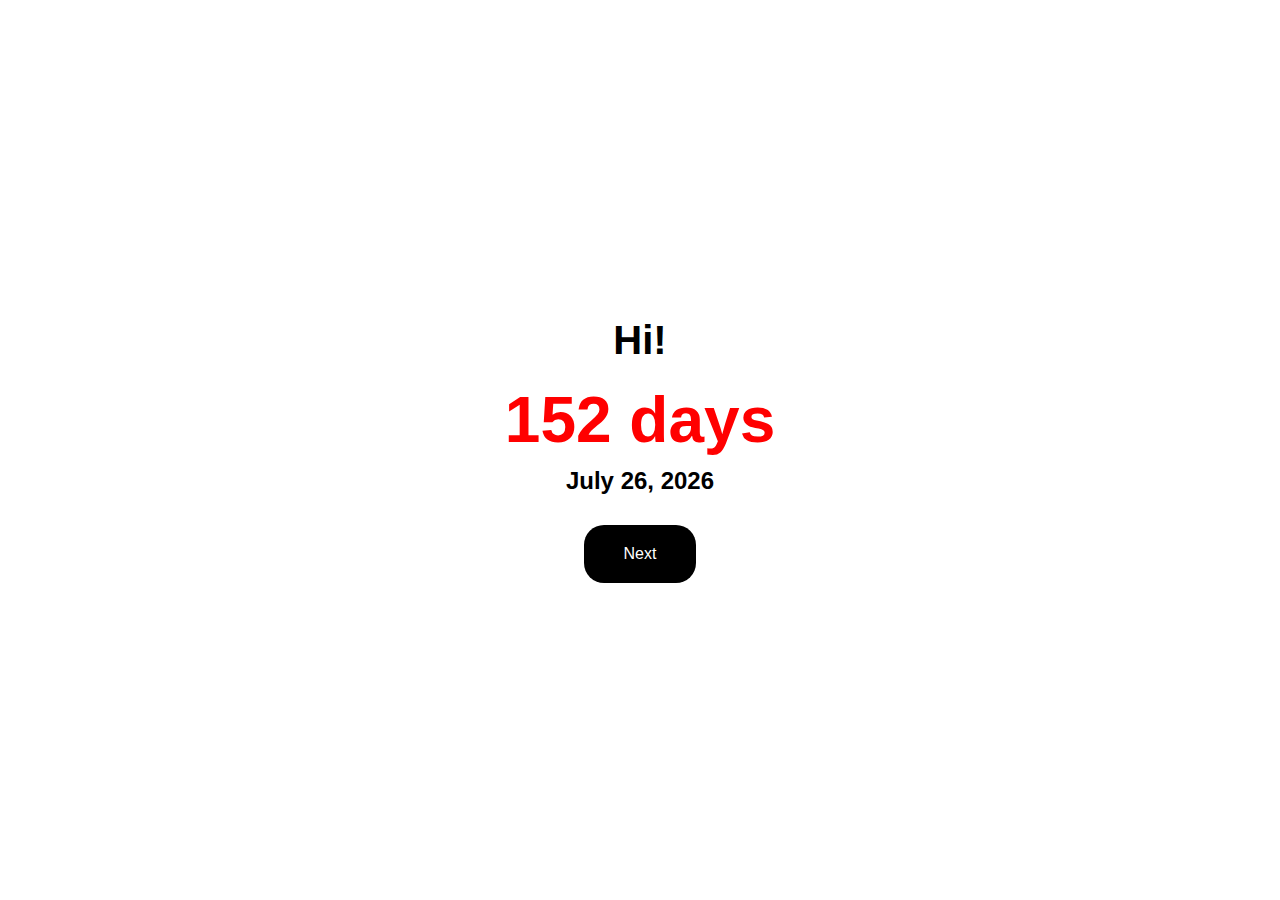
<file: index.html>
<!DOCTYPE html>
<html lang="en">
<head>
    <meta charset="UTF-8">
    <meta name="viewport" content="width=device-width, initial-scale=1.0">
    <title>Days Before Christmas</title>
    <style>
        /* General Reset */
        * {
            margin: 0;
            padding: 0;
            box-sizing: border-box;
            font-family: Arial, sans-serif;
        }

        body {
            display: flex;
            flex-direction: column;
            justify-content: center;
            align-items: center;
            height: 100vh;
            text-align: center;
            background-color: #fff;
            color: #000;
        }

        h1 {
            font-size: 2.5rem;
            font-weight: bold;
            margin-bottom: 20px;
        }

        .days {
            font-size: 4rem;
            font-weight: bold;
            color: red;
            margin-bottom: 10px;
        }

        .date {
            font-size: 1.5rem;
            font-weight: bold;
            margin-bottom: 30px;
        }

        .instruction {
            font-size: 1.2rem;
            margin-bottom: 50px;
        }
        .btn-next {
            background-color: black;
            color: white;
            font-size: 1rem;
            padding: 10px 20px;
            border: none;
            border-radius: 20px;
            cursor: pointer;
        }

        .btn-next:hover {
            background-color: #444;
        }
    </style>
</head>
<body>
    <h1>Hi!</h1>
    <div class="days" id="daysRemaining">00 days</div>
    <div class="date" id="currentDate">month/date/year</div>
   

    <script>
        // Function to calculate days until Christmas
        function calculateDaysToChristmas() {
            const today = new Date();
            const currentYear = today.getFullYear();
            let christmas = new Date(currentYear, 11, 25); // December 25th

            // If today is after Christmas, calculate for next year
            if (today > christmas) {
                christmas = new Date(currentYear + 1, 11, 25);
            }

            const timeDiff = christmas - today;
            const daysRemaining = Math.ceil(timeDiff / (1000 * 60 * 60 * 24));
            return daysRemaining;
        }

        // Function to update the current date
        function updateCurrentDate() {
            const today = new Date();
            const options = { year: 'numeric', month: 'long', day: 'numeric' };
            document.getElementById("currentDate").innerText = today.toLocaleDateString('en-US', options);
        }

        // Initialize content
        function init() {
            const daysRemaining = calculateDaysToChristmas();
            document.getElementById("daysRemaining").innerText = `${daysRemaining} days`;
            updateCurrentDate();
        }

        // Run on page load
        init();
    </script>
</body>
</html>

<a href="choice.html" class="btn-next" style="text-decoration: none;">
    <button class="btn-next">Next</button>
</a>
</file>
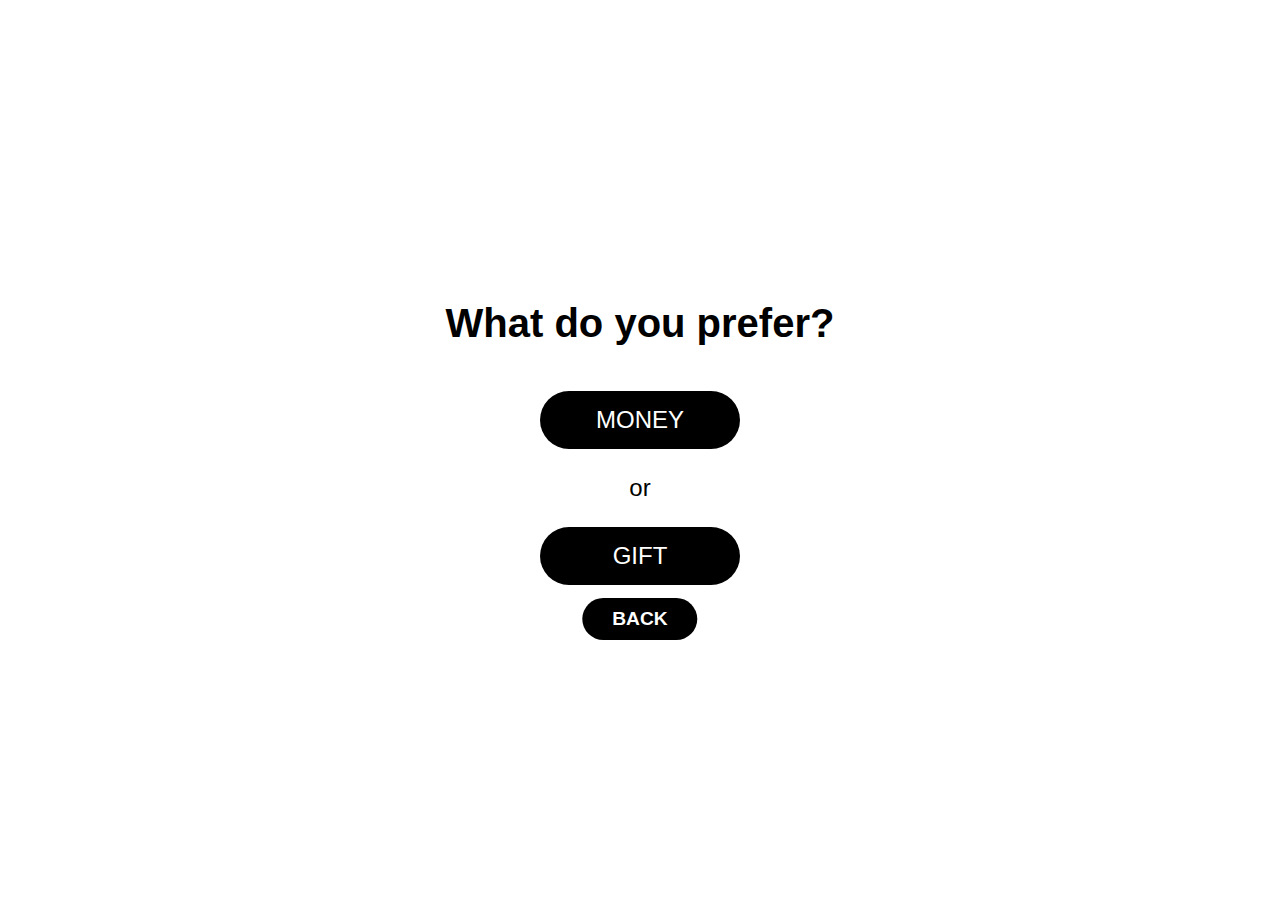
<file: choice.html>
<!DOCTYPE html>
<html lang="en">
<head>
    <meta charset="UTF-8">
    <meta name="viewport" content="width=device-width, initial-scale=1.0">
    <title>What do you prefer?</title>
    <style>
        * {
            margin: 0;
            padding: 0;
            box-sizing: border-box;
        }

        body {
            font-family: Arial, sans-serif;
            background-color: #fff;
            height: 100vh;
            display: flex;
            justify-content: center; /* Center horizontally */
            align-items: center; /* Center vertically */
        }

        .container {
            text-align: center; /* Center text and buttons */
            position: relative; /* To position the back button at the bottom */
        }

        h1 {
            font-size: 2.5rem;
            margin-bottom: 30px;
            color: #000;
        }

        .choice-btn {
            display: inline-block;
            width: 200px; /* Fixed width */
            padding: 15px 0; /* Fixed padding */
            font-size: 1.5rem;
            text-align: center;
            text-decoration: none;
            margin: 15px 0;
            border: none;
            border-radius: 50px;
            background-color: black;
            color: white;
            cursor: pointer;
            transition: background-color 0.3s;
        }

        .choice-btn:hover {
            background-color: #444; /* Only background color changes */
        }

        p {
            font-size: 1.5rem;
            margin: 10px 0;
            color: #000;
        }

        /* Back Button Style */
        .back-btn {
            display: inline-block;
            font-size: 1.2rem;
            font-weight: bold;
            color: #fff; /* Text color */
            background-color: #000; /* Button background color */
            border-radius: 50px; /* Oval shape */
            padding: 10px 30px; /* Button padding */
            text-decoration: none;
            transition: background-color 0.3s ease;
            position: absolute; /* Positioning the button */
            bottom: -40px; /* Moves the button below the "GIFT" button */
            left: 50%;
            transform: translateX(-50%); /* Center the button horizontally */
        }

        .back-btn:hover {
            background-color: #444; /* Darker shade on hover */
        }
    </style>
</head>
<body>
    <div class="container">
        <h1>What do you prefer?</h1>
        <a href="money.html" class="choice-btn">MONEY</a>
        <p>or</p>
        <a href="gift.html" class="choice-btn">GIFT</a>
        <!-- Back Button -->
        <a href="index.html" class="back-btn">BACK</a>
    </div>
</body>
</html>
</file>
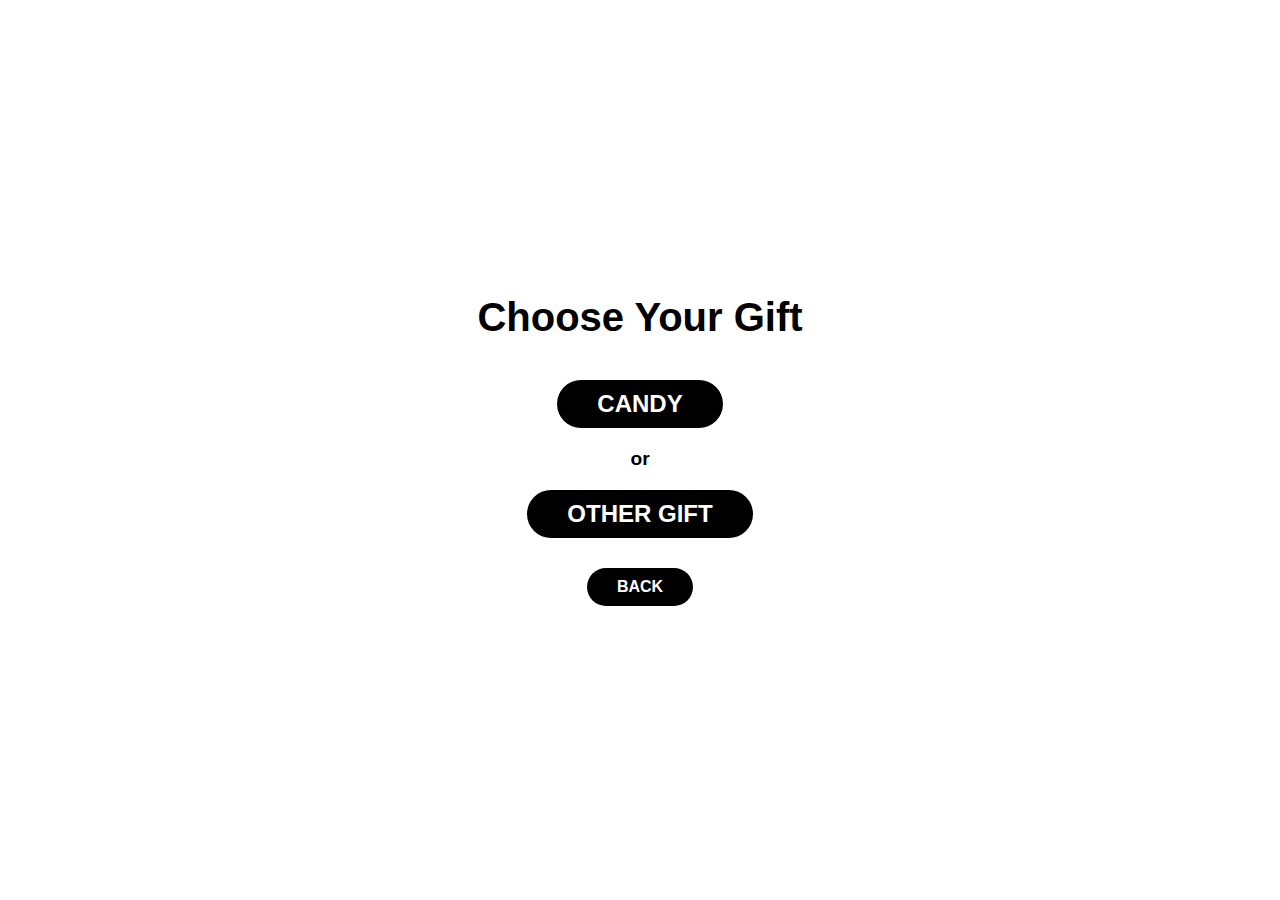
<file: gift.html>
<!DOCTYPE html>
<html lang="en">
<head>
    <meta charset="UTF-8">
    <meta name="viewport" content="width=device-width, initial-scale=1.0">
    <title>Gift Page</title>
    <style>
        * {
            margin: 0;
            padding: 0;
            box-sizing: border-box;
        }

        body {
            font-family: Arial, sans-serif;
            background-color: #fff;
            height: 100vh;
            display: flex;
            flex-direction: column;
            justify-content: center;
            align-items: center;
            text-align: center;
        }

        h1 {
            font-size: 2.5rem;
            font-weight: bold;
            margin-bottom: 30px;
        }

        .btn {
            display: inline-block;
            font-size: 1.5rem;
            font-weight: bold;
            color: #fff;
            background-color: #000;
            border-radius: 50px; /* Oval shape */
            padding: 10px 40px;
            margin: 10px 0; /* Vertical spacing */
            text-decoration: none;
            transition: background-color 0.3s ease;
        }

        .btn:hover {
            background-color: #444; /* Darker shade on hover */
        }

        .or {
            font-size: 1.2rem;
            font-weight: bold;
            margin: 10px 0; /* Space around 'or' */
        }

        .back-btn {
            font-size: 1rem;
            font-weight: bold;
            color: #fff;
            background-color: #000;
            border-radius: 50px;
            padding: 10px 30px;
            margin-top: 20px; /* Adds spacing below the other gift button */
            text-decoration: none;
            transition: background-color 0.3s ease;
        }

        .back-btn:hover {
            background-color: #444;
        }
    </style>
</head>
<body>
    <!-- Title -->
    <h1>Choose Your Gift</h1>

    <!-- Candy Button -->
    <a href="https://www.bing.com/search?pglt=163&q=candies&cvid=6f0b9305571c49769b8877af192fec2f&gs_lcrp=EgRlZGdlKgYIABBFGDkyBggAEEUYOTIGCAEQABhAMgYIAhAAGEAyBggDEAAYQDIGCAQQABhAMgYIBRAAGEAyBggGEAAYQDIGCAcQABhAMgYICBAAGEDSAQg1NDgyajBqMagCALACAA&FORM=ANNTA1&PC=U531" class="btn">CANDY</a>

    <!-- "Or" Text -->
    <div class="or">or</div>

    <!-- Other Gift Button -->
    <a href="othergift.html" class="btn">OTHER GIFT</a>

    <!-- Back Button -->
    <a href="choice.html" class="back-btn">BACK</a>
</body>
</html>
</file>
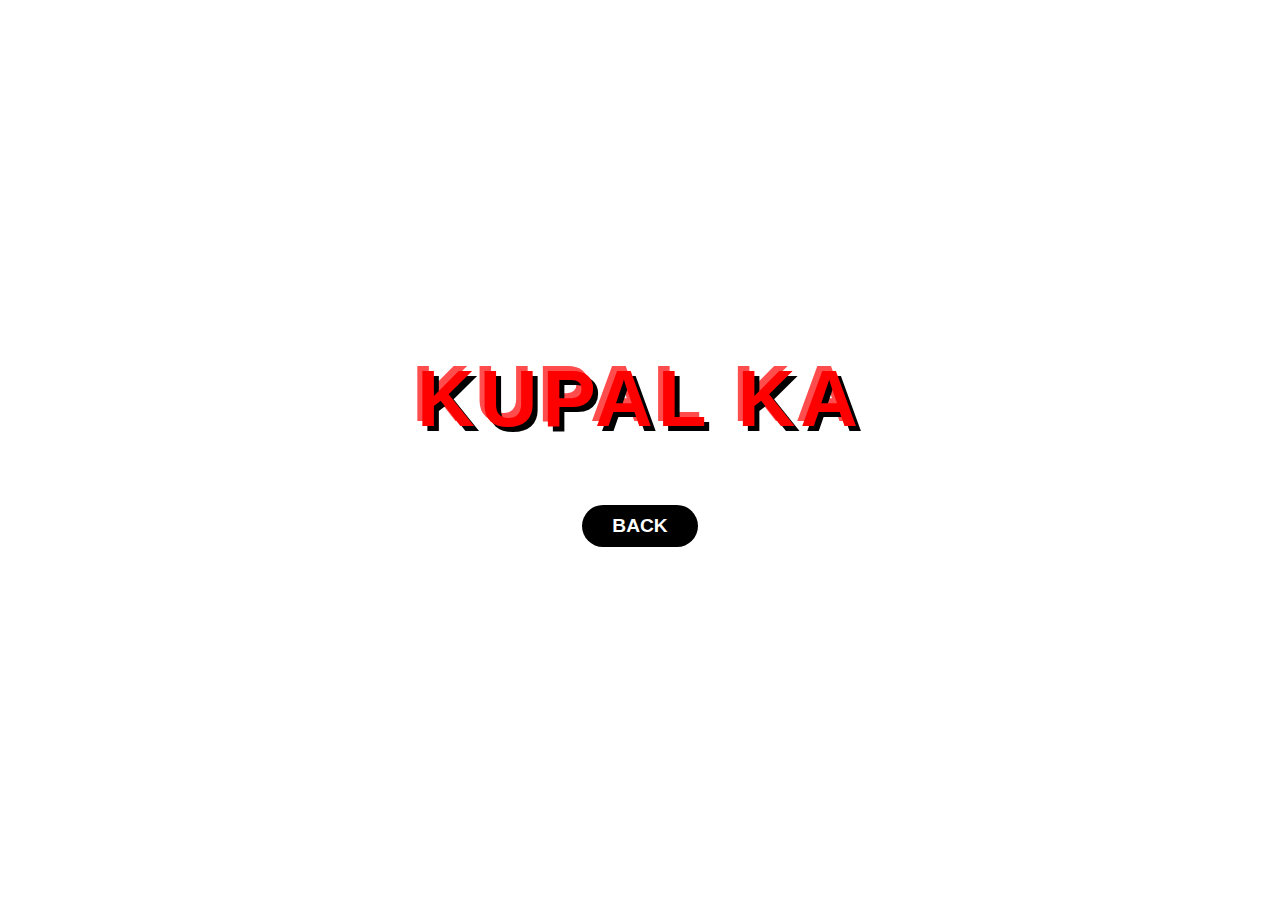
<file: money.html>
<!DOCTYPE html>
<html lang="en">
<head>
    <meta charset="UTF-8">
    <meta name="viewport" content="width=device-width, initial-scale=1.0">
    <title>Money Page</title>
    <style>
        * {
            margin: 0;
            padding: 0;
            box-sizing: border-box;
        }

        body {
            font-family: Arial, sans-serif;
            background-color: #fff;
            height: 100vh;
            display: flex;
            justify-content: center; /* Center horizontally */
            align-items: center; /* Center vertically */
            text-align: center;
        }

        .container {
            text-align: center;
            position: relative;
        }

        .message {
            font-size: 5rem; /* Bigger text */
            font-weight: 900; /* Extra bold */
            color: #ff0000; /* Angry red color */
            text-transform: uppercase; /* All caps for intensity */
            letter-spacing: 5px; /* Spaced letters for emphasis */
            text-shadow: 5px 5px 0px #000, /* Black shadow for depth */
                         -5px -5px 0px #ff4d4d; /* Red glow effect */
            margin-bottom: 60px; /* Space for back button */
        }

        .back-btn {
            display: inline-block;
            font-size: 1.2rem;
            font-weight: bold;
            color: #fff; /* Text color */
            background-color: #000; /* Button background color */
            border-radius: 50px; /* Oval shape */
            padding: 10px 30px; /* Button padding */
            text-decoration: none;
            transition: background-color 0.3s ease;
        }

        .back-btn:hover {
            background-color: #444; /* Darker shade on hover */
        }
    </style>
</head>
<body>
    <div class="container">
        <!-- Message -->
        <div class="message">KUPAL KA</div>

        <!-- Back Button -->
        <a href="choice.html" class="back-btn">BACK</a>
    </div>
</body>
</html>
</file>
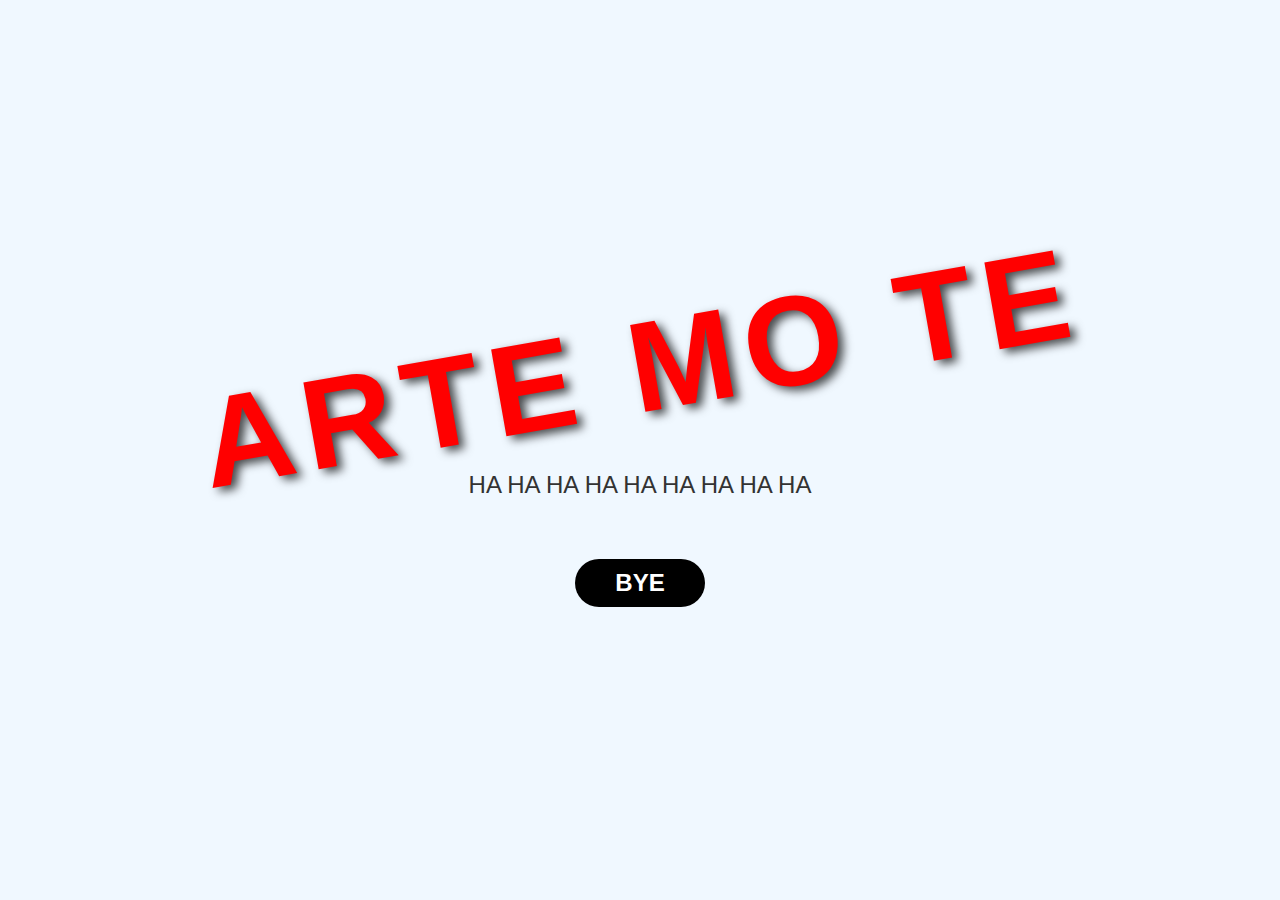
<file: othergift.html>
<!DOCTYPE html>
<html lang="en">
<head>
    <meta charset="UTF-8">
    <meta name="viewport" content="width=device-width, initial-scale=1.0">
    <title>Other Gift Page</title>
    <style>
        * {
            margin: 0;
            padding: 0;
            box-sizing: border-box;
        }

        body {
            font-family: Arial, sans-serif;
            background-color: #f0f8ff; /* Light blue background for a winter feel */
            height: 100vh;
            display: flex;
            flex-direction: column;
            justify-content: center;
            align-items: center;
            text-align: center;
            background-image: url('https://example.com/xmas-background.jpg'); /* Christmas background */
            background-size: cover;
            background-position: center;
        }

        h1 {
            font-size: 8rem; /* Even bigger font for ARTE MO TE */
            font-weight: bold;
            color: #ff0000; /* Red color for the text */
            text-transform: uppercase;
            margin-bottom: 30px;
            text-shadow: 5px 5px 10px rgba(0, 0, 0, 0.7); /* Stronger shadow for impact */
            transform: rotate(-10deg); /* More aggressive angle */
            letter-spacing: 10px; /* Increased spacing for more emphasis */
        }

        .description {
            font-size: 1.5rem;
            margin-bottom: 40px;
            font-weight: normal;
            color: #333;
        }

        .bye-btn {
            font-size: 1.5rem;
            font-weight: bold;
            color: #fff;
            background-color: #000; /* Black color for the button */
            border-radius: 50px;
            padding: 10px 40px;
            margin-top: 20px; /* Adds spacing below the other gift button */
            text-decoration: none;
            transition: background-color 0.3s ease;
        }

        .bye-btn:hover {
            background-color: #444; /* Darker shade on hover */
        }
    </style>
</head>
<body>
    <!-- Title -->
    <h1>ARTE MO TE</h1>

    <!-- Description or additional info -->
    <div class="description">
       HA HA HA HA HA HA HA HA HA
    </div>

    <!-- Bye Button that closes the window -->
    <a href="javascript:void(0);" class="bye-btn" onclick="closeWindow();">BYE</a>

    <script>
        // Function to close the window
        function closeWindow() {
            if (window.opener) {
                window.close(); // Close the window if it's a popup
            } else {
                alert("You cannot close this window directly.");
            }
        }
    </script>
</body>
</html>
</file>
